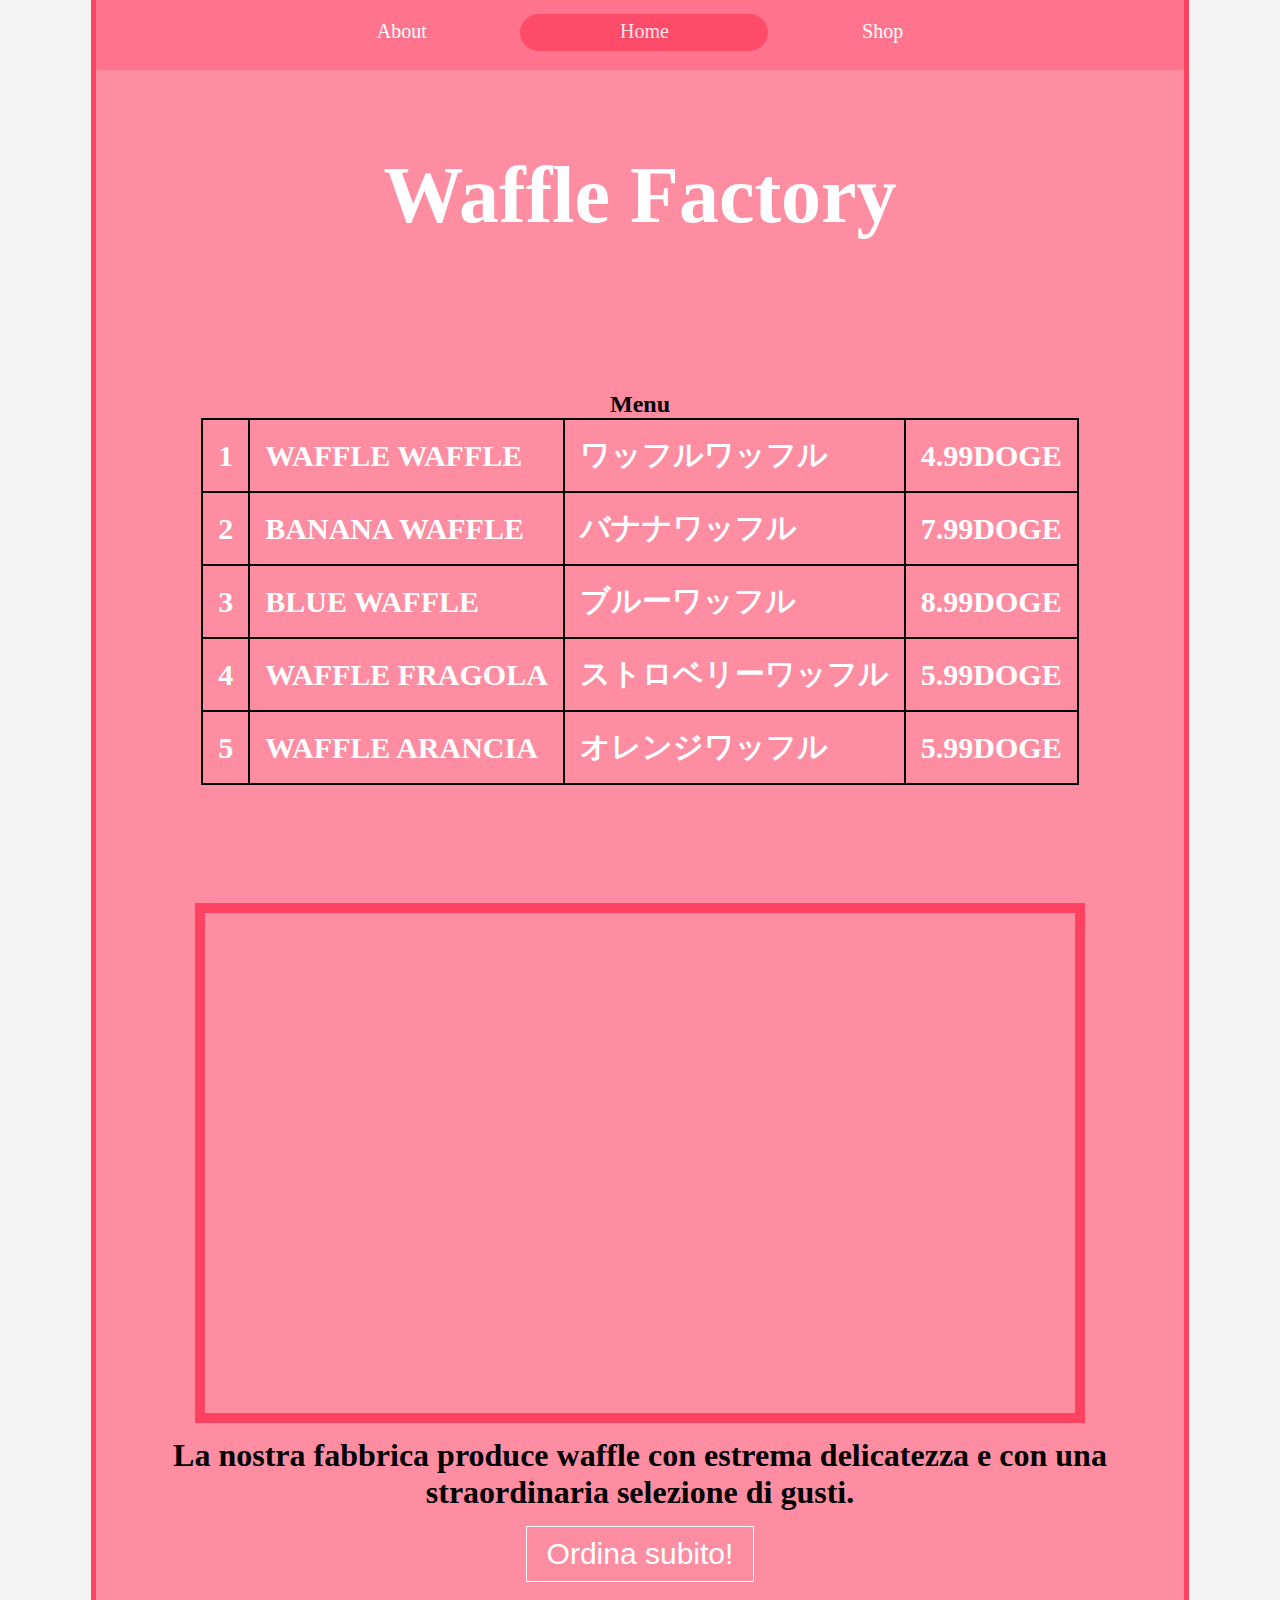
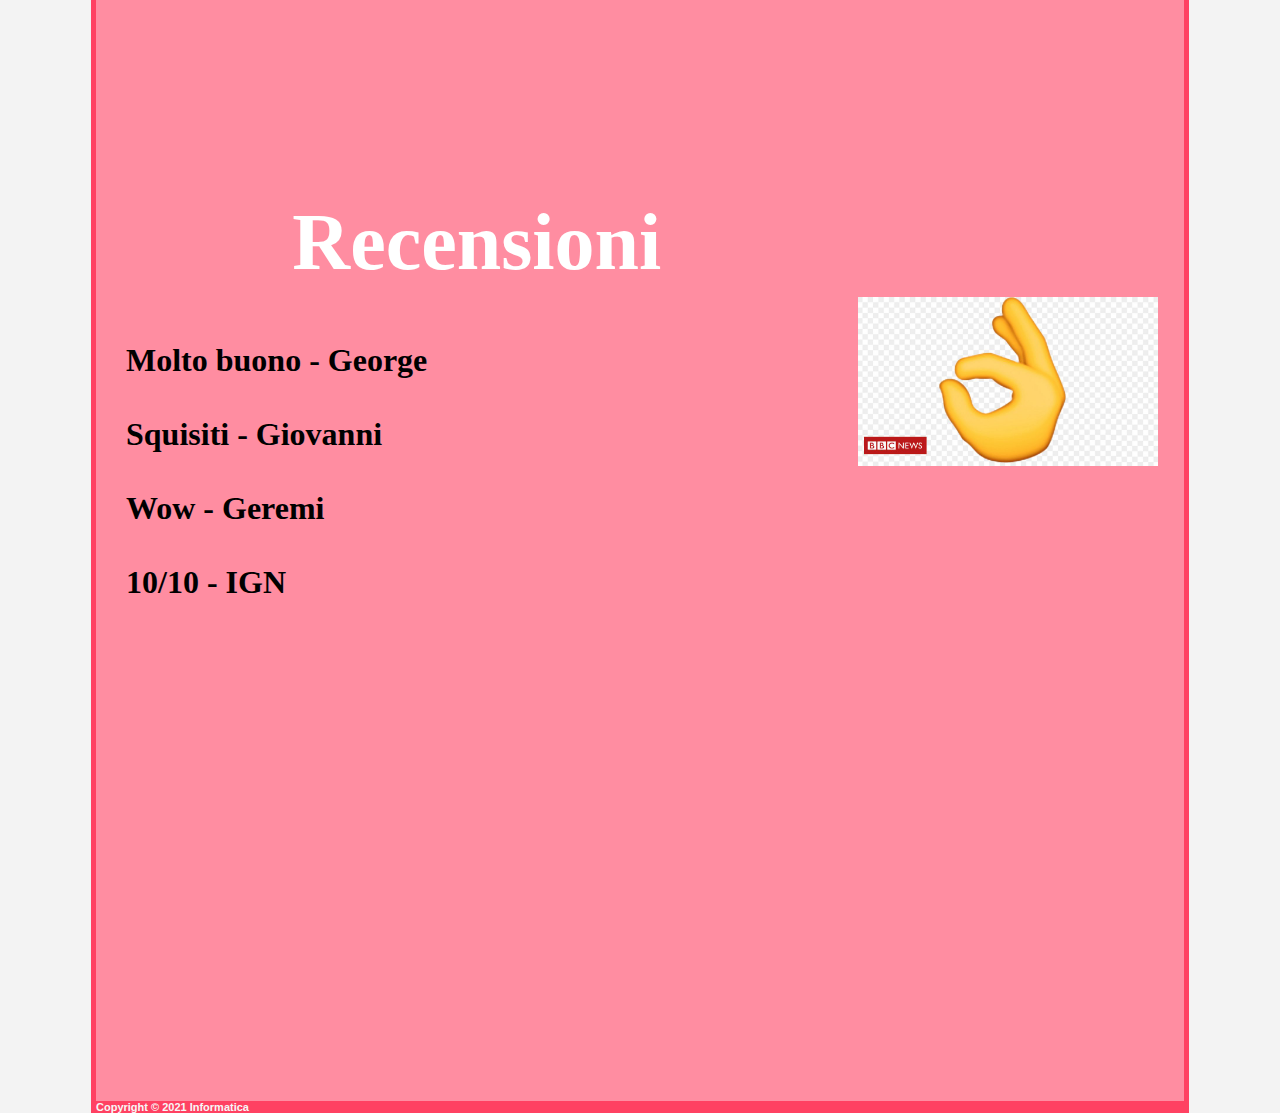
<file: index.html>
<!DOCTYPE html>
<html>
  <head>
    <title>Waffle Shop</title>
    <meta name="description:" content="La fabbrica dei Waffle">
    <meta name="keywords:" content="waffle, factory, buy waffle, waffle buoni, gusti waffle, waffle colorati">
    <meta charset = "utf-8">
    <link rel="stylesheet" type="text/css" href="css/style.css">

  </head>
  <body>
    <center>
    <nav id="navbar">
      <div class="container">
        <div class="top">
  			<ul>
  				<li><a href="about.html">About</a></li>
  				<li style="padding:10px 10px;background-color:#ff4162;opacity:0.8;border-radius:100px"><a href="index.html">Home</a></li>
  				<li><a href="shop.html">Shop</a></li>
  			</ul>
      </div>
  	</nav>
  </center>
    <div class="container2">
        <!--Headings-->
    <h1>Waffle Factory</h1>
</div>
    <!--Paragraphs-->
<div class="container2">
    <center><h2>
      Menu
      </h2>
      <p>
      <table>
  <tr>
  </tr>
  <tr>
    <td>1</td>
    <td><a class="nostyle" href="shop.html#p1"> WAFFLE WAFFLE </a></td>
    <td><a class="nostyle" href="shop.html#p1"> ワッフルワッフル </a></td>
    <td>4.99DOGE</td>
  </tr>
  <tr>
    <td>2</td>
    <td><a class="nostyle" href="shop.html#p2"> BANANA WAFFLE </a></td>
    <td><a class="nostyle" href="shop.html#p2"> バナナワッフル </a></td>
    <td>7.99DOGE</td>
  </tr>
  <tr>
    <td>3</td>
    <td><a class="nostyle" href="shop.html#p3"> BLUE WAFFLE </a></td>
    <td><a class="nostyle" href="shop.html#p3"> ブルーワッフル </a></td>
    <td>8.99DOGE</td>
  </tr>
  <tr>
    <td>4</td>
    <td><a class="nostyle" href="shop.html#p4"> WAFFLE FRAGOLA </a></td>
    <td><a class="nostyle" href="shop.html#p4"> ストロベリーワッフル </a></td>
    <td>5.99DOGE</td>
    </tr>
  <tr>
    <td>5</td>
    <td><a class="nostyle" href="shop.html#p5"> WAFFLE ARANCIA </a></td>
    <td><a class="nostyle" href="shop.html#p5"> オレンジワッフル </a></td>
    <td>5.99DOGE</td>
    </tr>
</table>
<br>
</center>
</div>
<div class="container3">
  <center>
<iframe width="80%" height="500px" src="https://www.youtube.com/embed/dqkruaSQIto?controls=0" title="YouTube video player" frameborder="0" allow="accelerometer; autoplay; clipboard-write; encrypted-media; gyroscope; picture-in-picture" allowfullscreen></iframe>
      <p style="max-width:1000px">La nostra fabbrica produce waffle con estrema delicatezza e con una straordinaria selezione di gusti. <br> <a href="shop.html"> <button class="btn btn1">Ordina subito!</button> </a></p>
    </center>
  </div>
</body>
  <body>
  <div class="container5">
    <section id="main">
      <h1>Recensioni</h1>
      <br><br><br>
      <p>Molto buono - George <br><br> Squisiti - Giovanni <br><br> Wow - Geremi <br><br> 10/10 - IGN</p>
    </section>
    <aside id="sidebar">
      <div style="padding-top:100px">
        <a href="https://www.bbc.com/news" target="_blank">
      <img width=300px style="background-color:pink" src="images/review.jpg" alt=" Good Review ">
    </a>
    </aside>
  </div>
  </body>
<footer id="main-footer">
  <div class="container4">
  <p id="copyright">Copyright &copy; 2021 Informatica</p>
  </div>
</footer>

</html>
</file>
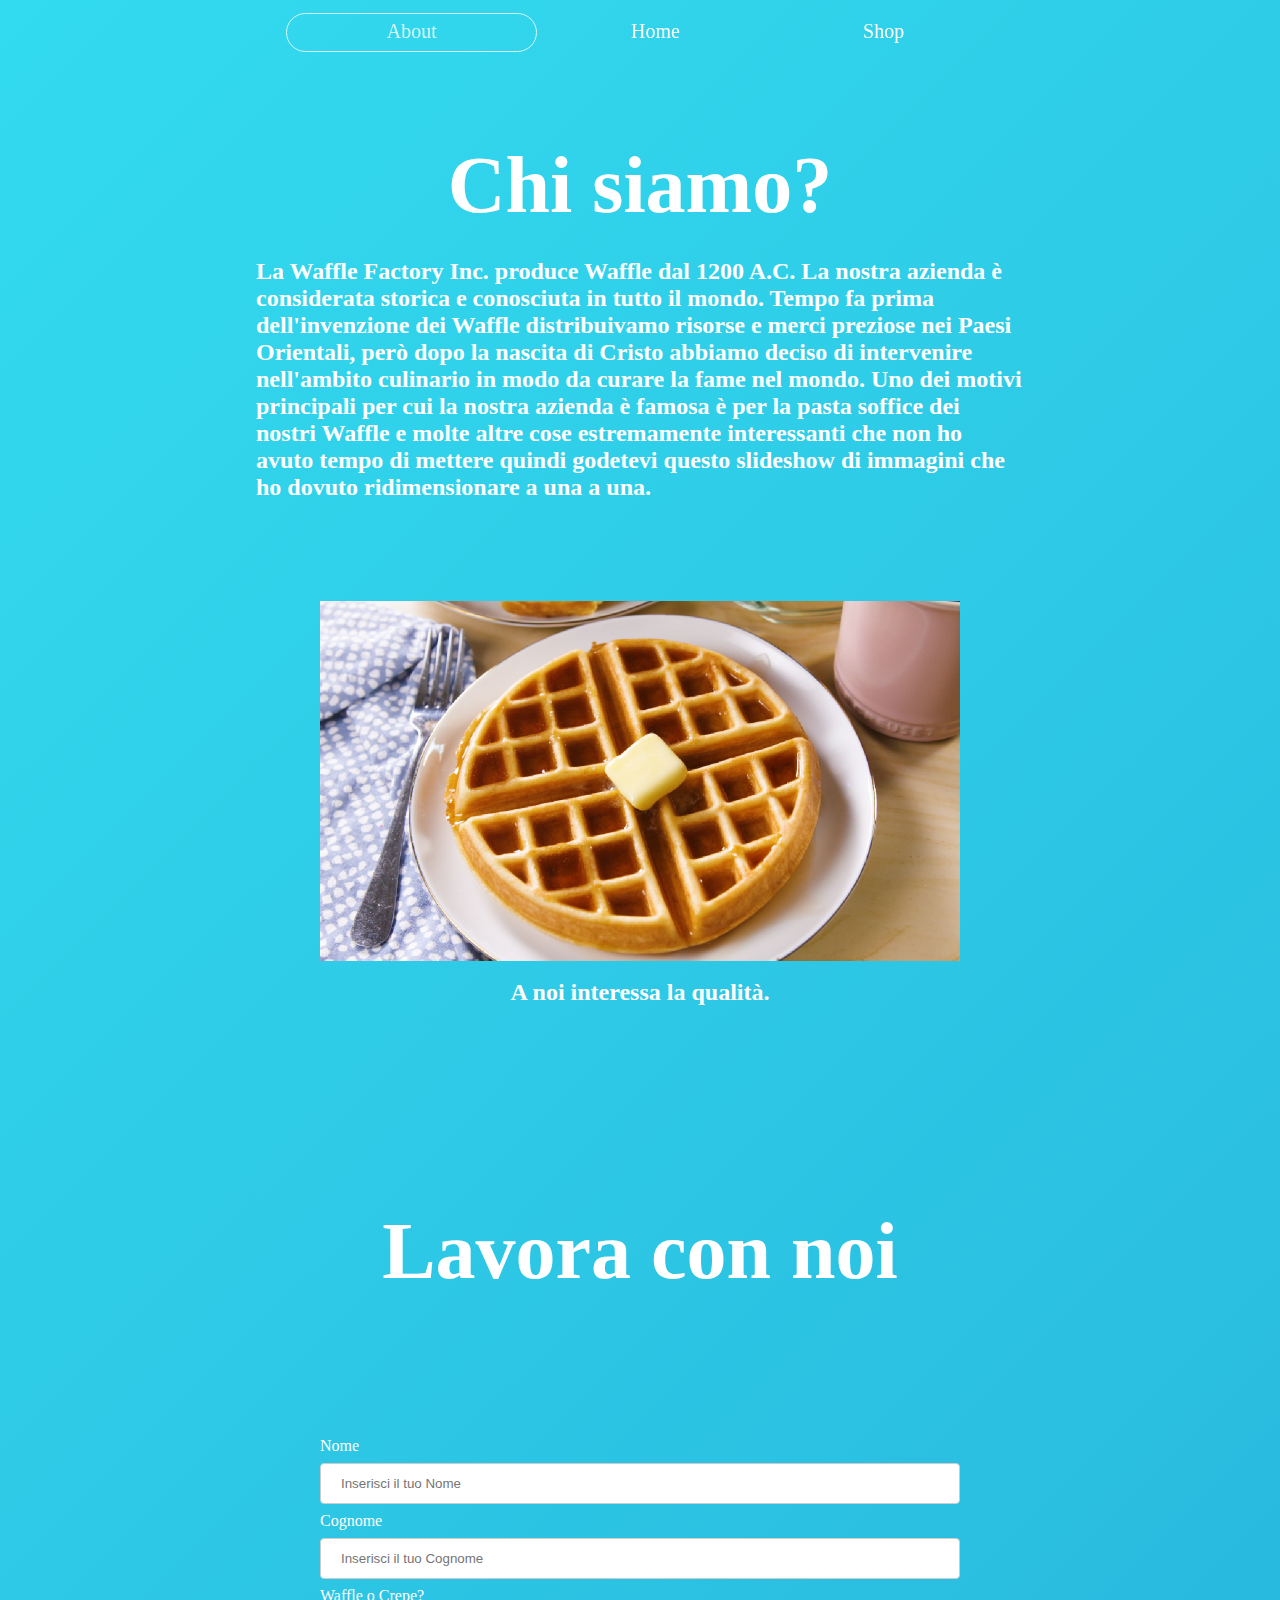
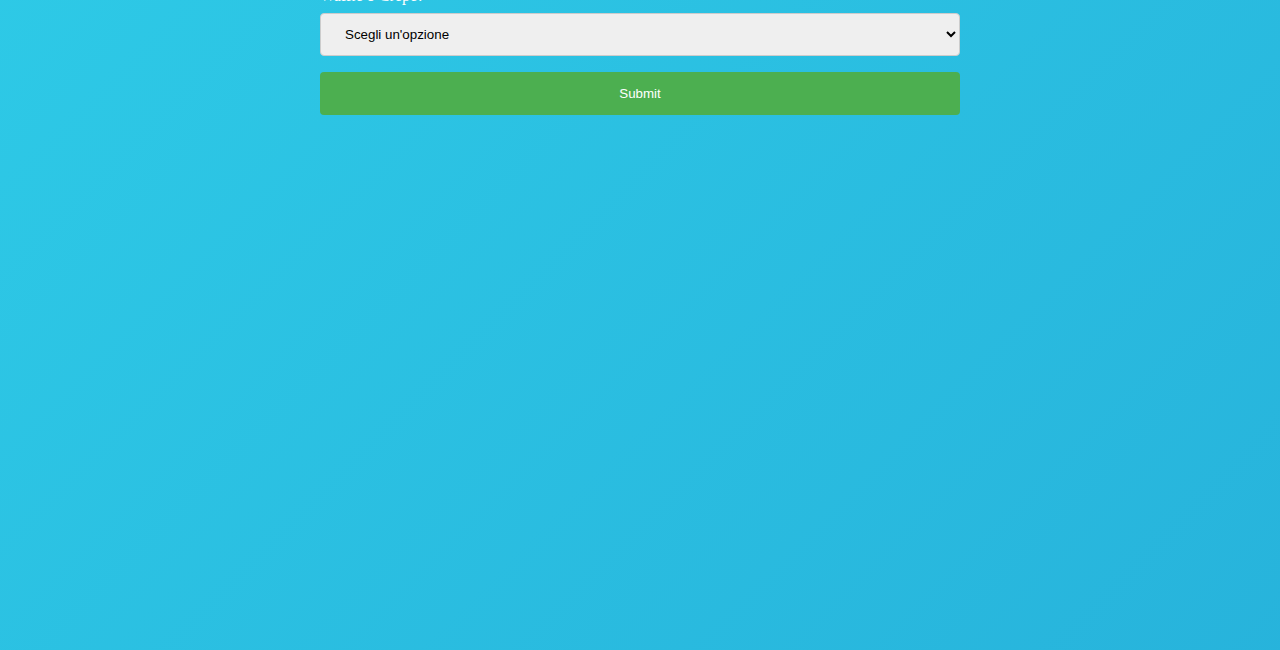
<file: about.html>
<!DOCTYPE html>
<html>
  <head>
    <title>Waffle Shop</title>
    <meta name="description:" content="La fabbrica dei Waffle">
    <meta name="keywords:" content="waffle, factory, buy waffle, waffle buoni, gusti waffle, waffle colorati">
    <link rel="stylesheet" type="text/css" href="css/about.css">

  </head>
  <body>
    <section>
    <center>
    <nav id="navbar">
        <div class="top">
  			     <ul>
  				     <li style="padding:10px 10px;border: 1px white solid;opacity:0.8;border-radius:100px"><a href="about.html">About</a></li>
  				     <li><a href="index.html">Home</a></li>
  				     <li><a href="shop.html">Shop</a></li>
  			    </ul>
          </div>
  	   </nav>
     </center>
     <div style="padding-top:140px"></div>
     <h1> Chi siamo? </h1>
     <p id="testo"> <br>La Waffle Factory Inc. produce Waffle dal 1200 A.C. La nostra azienda è considerata storica e conosciuta in tutto il mondo. Tempo fa prima dell'invenzione dei Waffle distribuivamo risorse e merci preziose nei Paesi Orientali, però dopo la nascita di Cristo abbiamo deciso di intervenire nell'ambito culinario in modo da curare la fame nel mondo. Uno dei motivi principali per cui la nostra azienda è famosa è per la pasta soffice dei nostri Waffle e molte altre cose estremamente interessanti che non ho avuto tempo di mettere quindi godetevi questo slideshow di immagini che ho dovuto ridimensionare a una a una.
     <div class="container">
       <div id="slider">
         <figure>
           <img src="images/info1.png">
           <img src="images/info2.png">
           <img src="images/info3.png">
           <img src="images/info4.png">
        </figure>
        </div>
        <center><br> <p> A noi interessa la qualità. </p></center>
        </div>
           <div style="padding-top:200px"></div>
        <div class="center">
      <center>  <h1> Lavora con noi  </h1> </center>
                 <div style="padding-top:140px"></div>
  <form action="success.html">
    <label for="nome">Nome</label>
    <input type="text" id="nome" name="firstname" placeholder="Inserisci il tuo Nome">

    <label for="cognome">Cognome</label>
    <input type="text" id="cognome" name="cognome" placeholder="Inserisci il tuo Cognome">

    <label for="cibo">Waffle o Crepe?</label>
    <select id="cibo" name="cibo">
      <option value="">Scegli un'opzione</option>
      <option value="waffle">Waffle</option>
      <option value="crepe">Crepe</option>
    </select>

    <input type="submit" value="Submit">
  </form>
</div>
    </section>
  </body
</html>
</file>
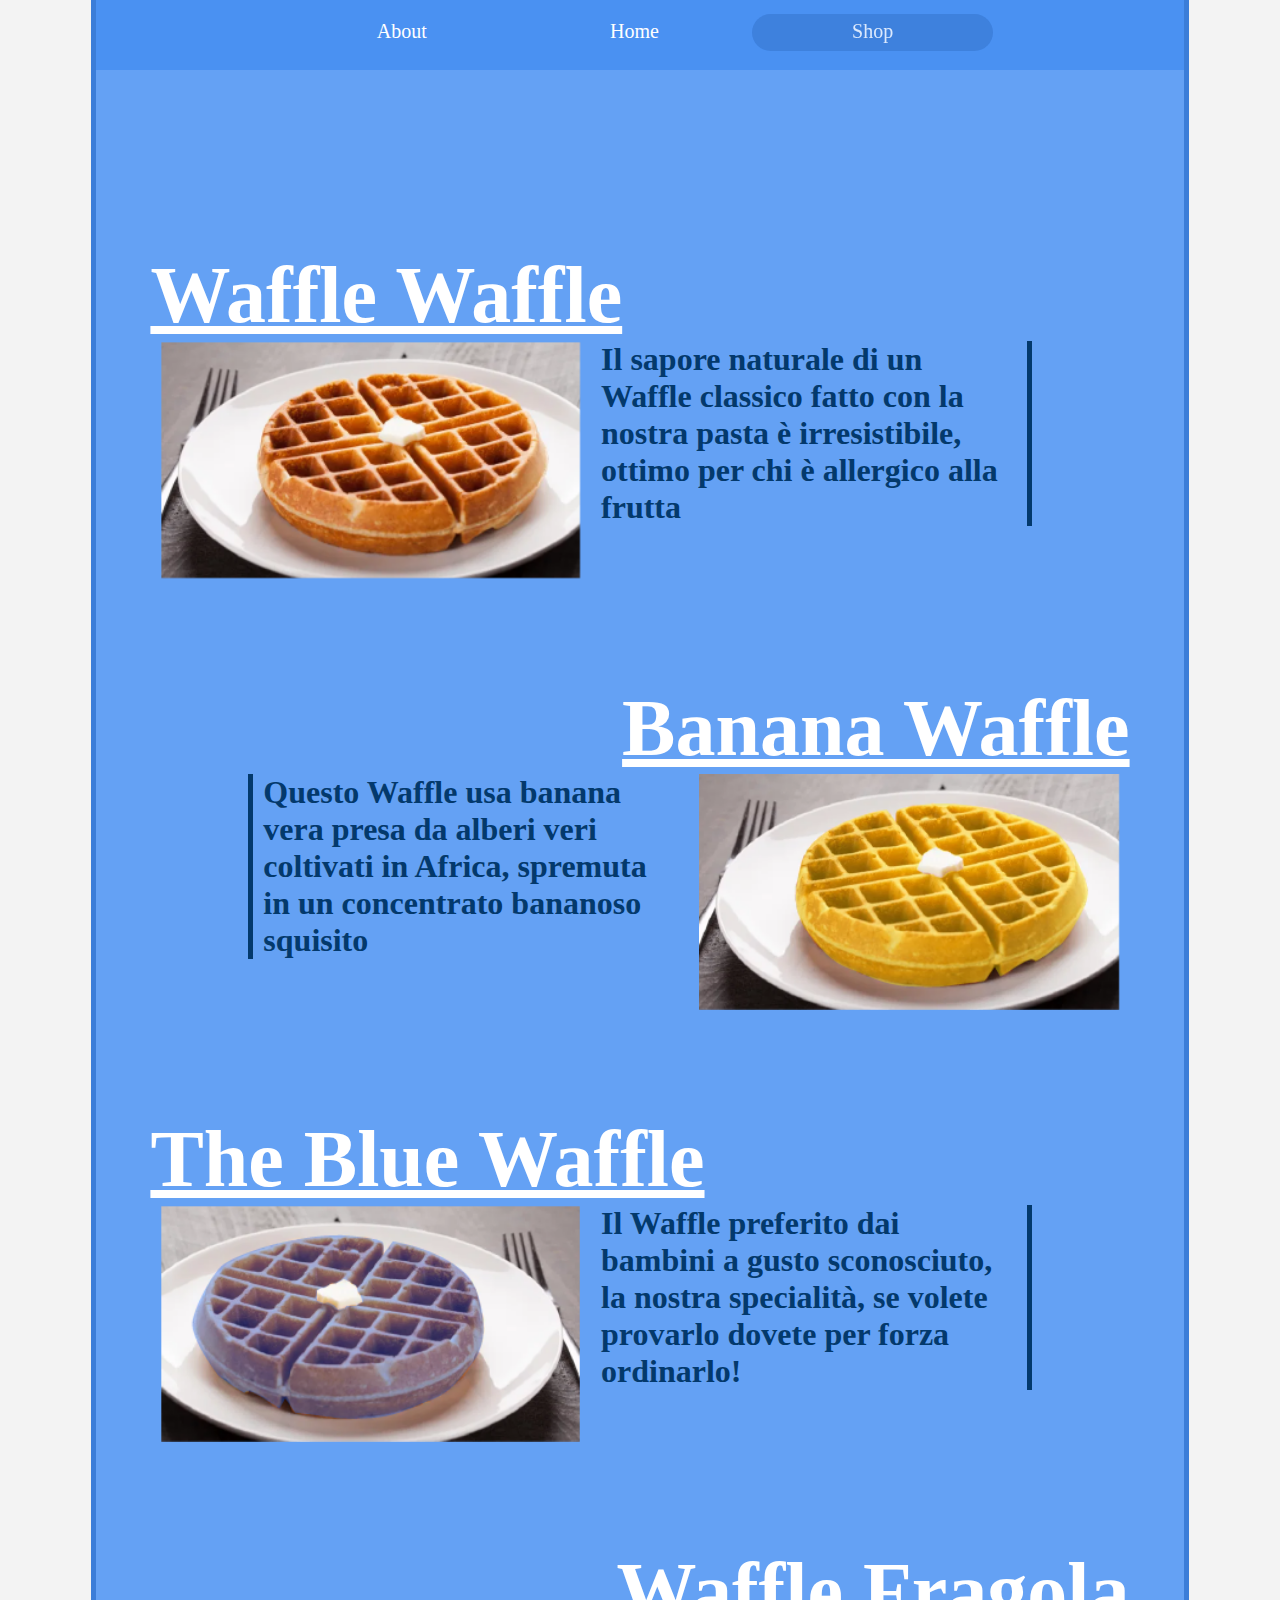
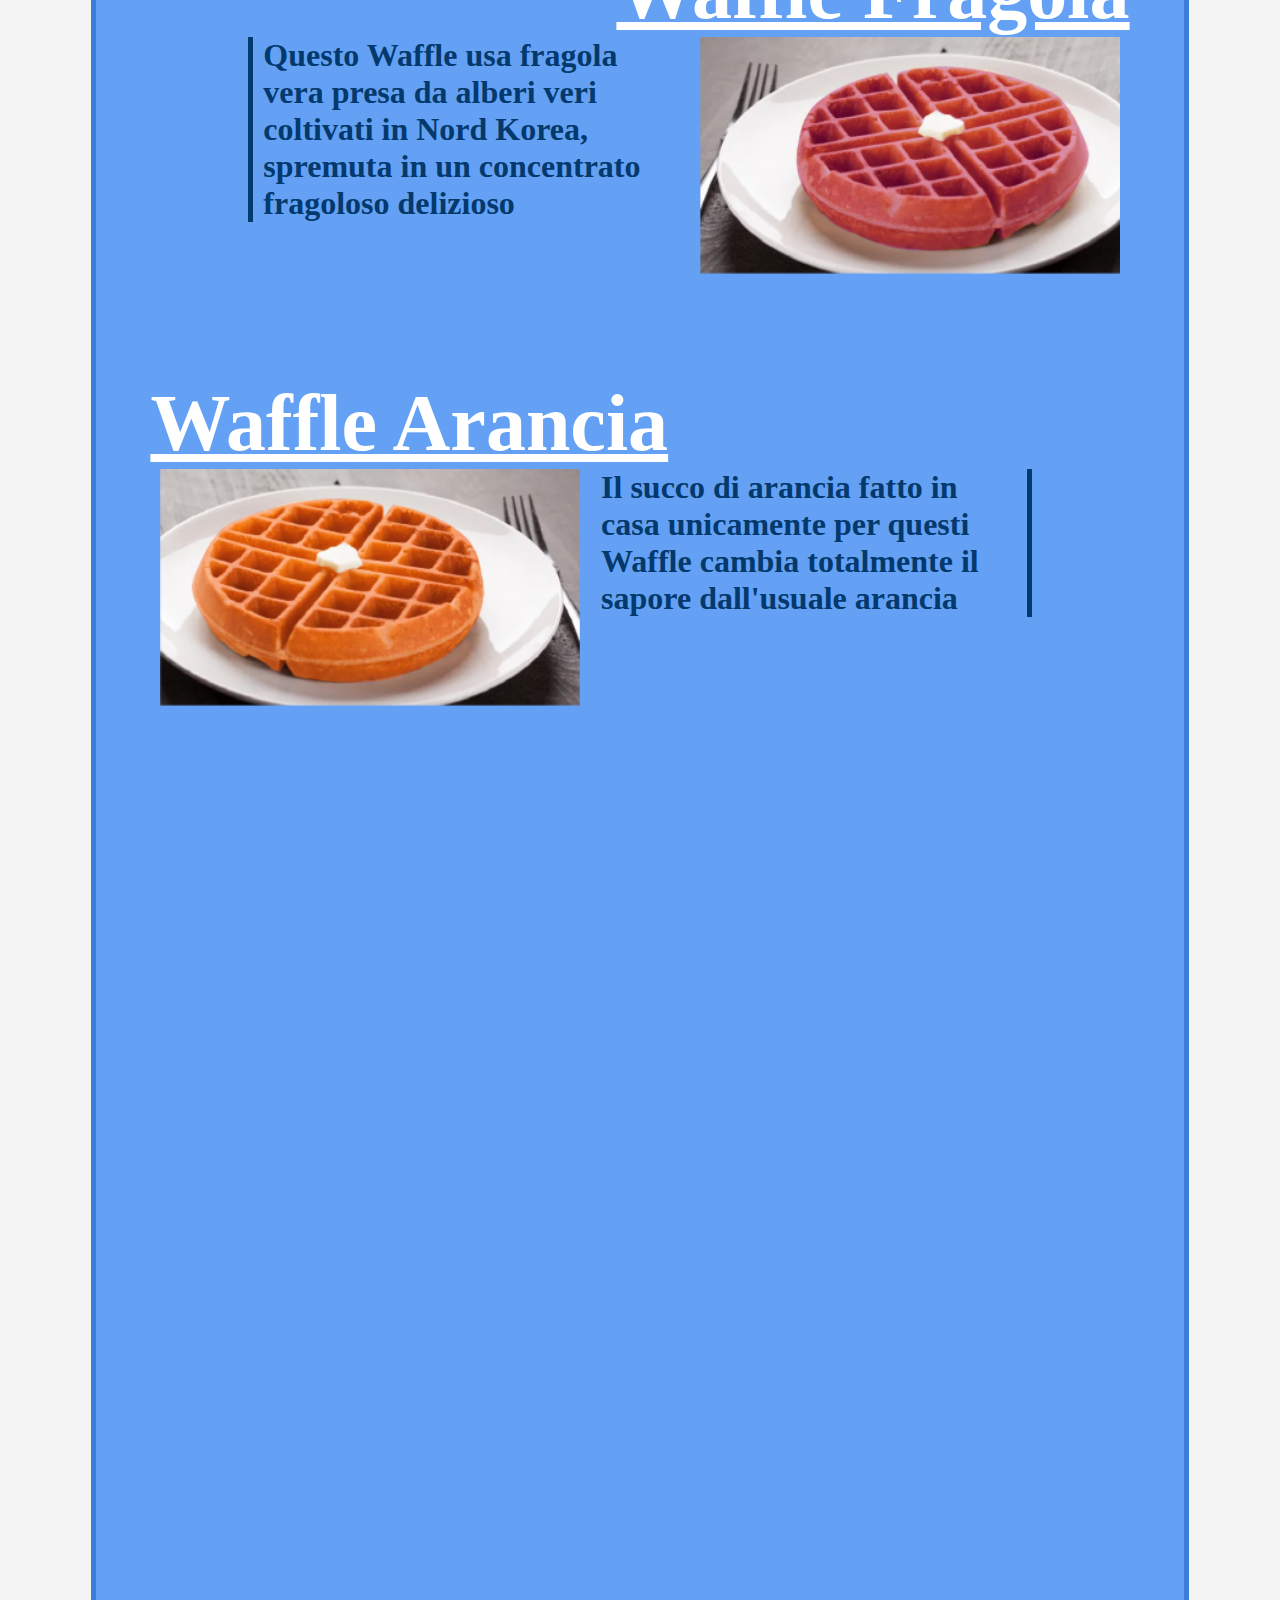
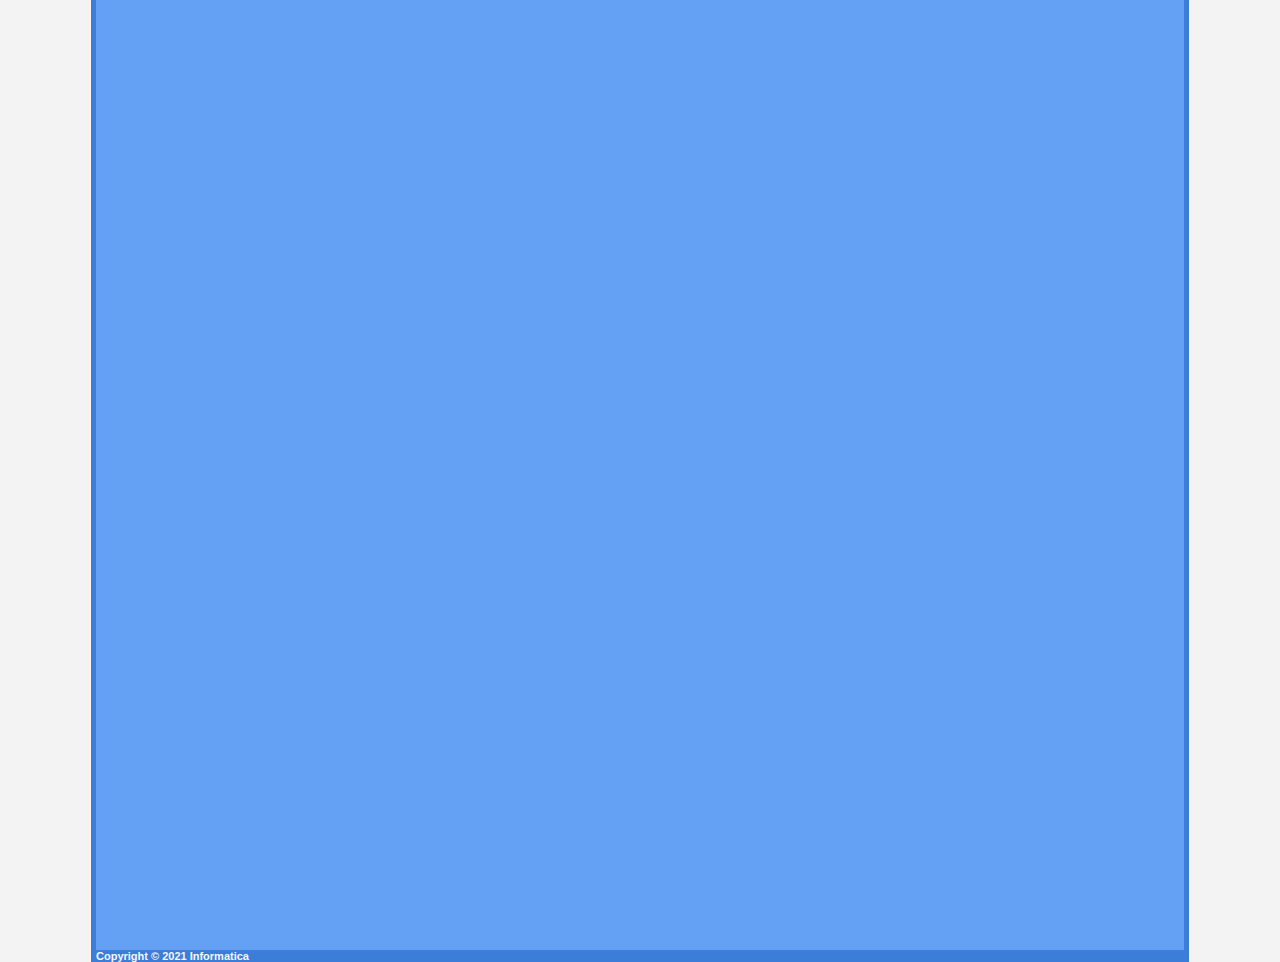
<file: shop.html>
<!DOCTYPE html>
<html>
  <head>
    <title>Waffle Shop</title>
    <meta name="description:" content="La fabbrica dei Waffle">
    <meta name="keywords:" content="waffle, factory, buy waffle, waffle buoni, gusti waffle, waffle colorati">
    <link rel="stylesheet" type="text/css" href="css/shop.css">

  </head>
  <body>
    <center>
    <nav id="navbar">
      <div class="container">
        <div class="top">
  			<ul>
  				<li><a href="about.html">About</a></li>
  				<li><a href="index.html">Home</a></li>
  				<li style="padding:10px 10px;background-color:#3b7dd8;opacity:0.8;border-radius:100px"><a href="shop.html">Shop</a></li>
  			</ul>
      </div>
  	</nav>
  </center>
  <div class="container2">
    <div class="centerc2">
    <div class="picture-left">
      <h1 style="float:left"> Waffle Waffle </h1>
      <section id="main-left">
        <a id="p1" href="https://www.google.com/search?q=waffle&tbm=isch&ved=2ahUKEwj_6-StlNfwAhXWh_0HHbiiAZcQ2-cCegQIABAA&oq=waffle&gs_lcp=CgNpbWcQAzIECCMQJzIECCMQJzIECAAQQzIECAAQQzIECAAQQzICCAAyAggAMgIIADICCAAyAggAUIw-WKVEYNJGaABwAHgAgAFFiAGCAZIBATKYAQCgAQGqAQtnd3Mtd2l6LWltZ8ABAQ&sclient=img&ei=JsKlYP_AA9aP9u8PuMWGuAk&bih=969&biw=1920">
      <img src="images/waffle_waffle.png" alt="Waffle Waffle" width=100%> </a>
      </section>
      <aside id="sidebar-left">
        <p> Il sapore naturale di un Waffle classico fatto con la nostra pasta è irresistibile, ottimo per chi è allergico alla frutta
          </p></aside>
      </div>
    <div class="picture-right">
      <h1 style="float:right"> Banana Waffle </h1>
      <section id="main-right">
        <a id="p2" href="https://www.google.com/search?q=banana+waffle&tbm=isch&ved=2ahUKEwjl9Oz5lNfwAhVoz7sIHTGKCAgQ2-cCegQIABAA&oq=banana+waffle&gs_lcp=[base64]&sclient=img&ei=xcKlYKX-Iuie7_UPsZSiQA&bih=969&biw=1920">
      <img src="images/banana_waffle.png" alt="Banana Waffle" width=100%> </a>
      </section>
      <aside id="sidebar-right">
        <p> Questo Waffle usa banana vera presa da alberi veri coltivati in Africa, spremuta in un concentrato bananoso squisito
          </p></aside>
      </div>
    <div class="picture-left">
      <h1 style="float:left"> The Blue Waffle</h1>
      <section id="main-left">
        <a id="p3" href="https://www.google.com/search?q=blue+waffle&tbm=isch&ved=2ahUKEwjXpLzplNfwAhUmx7sIHamJB4QQ2-cCegQIABAA&oq=blue+waffle&gs_lcp=CgNpbWcQAzICCAAyAggAMgIIADICCAAyAggAOgQIIxAnOggIABCxAxCDAToECAAQQ1DK-AFY6IECYKiCAmgAcAB4AIABhQGIAa0GkgEEMTAuMZgBAKABAaoBC2d3cy13aXotaW1nwAEB&sclient=img&ei=o8KlYJfHDaaO7_UPqZOeoAg&bih=969&biw=1920">
      <img src="images/blue_waffle.png" alt="Blue Waffle" width=100%> </a>
      </section>
      <aside id="sidebar-left">
        <p>
          Il Waffle preferito dai bambini a gusto sconosciuto, la nostra specialità, se volete provarlo dovete per forza ordinarlo!
          </p></aside>
      </div>
    <div class="picture-right">
      <h1 style="float:right"> Waffle Fragola </h1>
      <section id="main-right">
        <a id="p4" href="https://www.google.com/search?q=strawberry+waffle&tbm=isch&ved=2ahUKEwi6us2ylNfwAhVjQuUKHbmqB-kQ2-cCegQIABAA&oq=strawberry+waffle&gs_lcp=[base64]&sclient=img&ei=MMKlYLriCeOElQe51Z7IDg&bih=969&biw=1920">
      <img src="images/waffle_fragola.png" alt="Waffle Fragola" width=100%> </a>
      </section>
      <aside id="sidebar-right">
        <p> Questo Waffle usa fragola vera presa da alberi veri coltivati in Nord Korea, spremuta in un concentrato fragoloso delizioso
          </p></aside>
      </div>
    <div class="picture-left">
      <h1 style="float:left"> Waffle Arancia</h1>
      <section id="main-left">
        <a id="p5" href="https://www.google.com/search?q=orange+waffle&tbm=isch&ved=2ahUKEwjRocbclNfwAhVoz7sIHTGKCAgQ2-cCegQIABAA&oq=orange+waffle&gs_lcp=[base64]&sclient=img&ei=iMKlYNG9B-ie7_UPsZSiQA&bih=969&biw=1920">
      <img src="images/waffle_arancia.png" alt="Waffle Arancia" width=100%;> </a>
      </section>
      <aside id="sidebar-left">
        <p> Il succo di arancia fatto in casa unicamente per questi Waffle cambia totalmente il sapore dall'usuale arancia
          </p></aside>
      </div>
    </div>
  </div>
    <footer id="main-footer">
      <div class="container4">
      <p id="copyright">Copyright &copy; 2021 Informatica</p>
      </div>
    </footer>
</html>
</file>
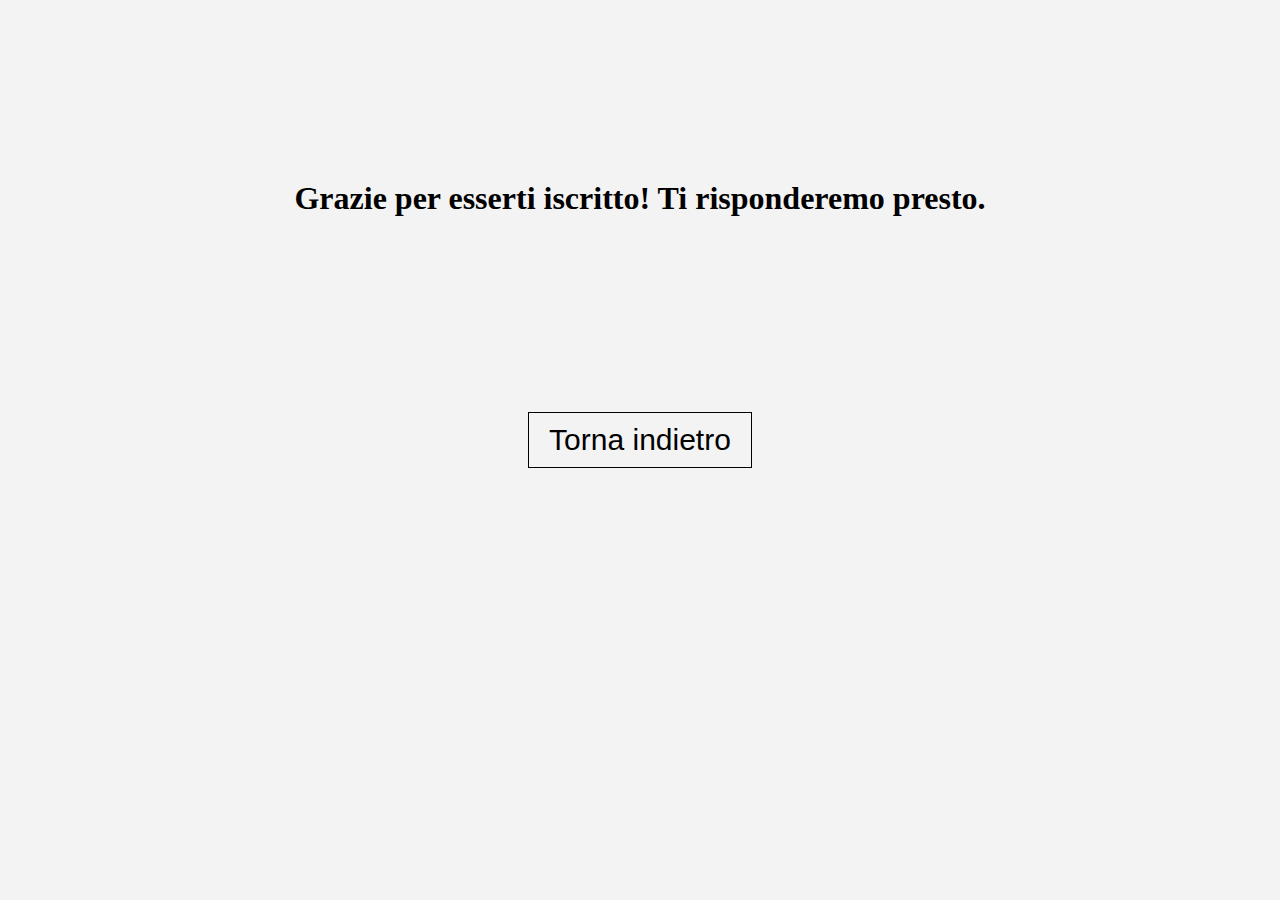
<file: success.html>
<!DOCTYPE html>
<html>
  <head>
    <title>Waffle Shop</title>
    <meta name="description:" content="La fabbrica dei Waffle">
    <meta name="keywords:" content="waffle, factory, buy waffle, waffle buoni, gusti waffle, waffle colorati">
    <link rel="stylesheet" type="text/css" href="css/style.css">
    </head>
    <div style="padding-top:20vh"></div>
    <body><center>
      <p> Grazie per esserti iscritto! Ti risponderemo presto. <p>
        <div style="padding-top:20vh"></div>
        <a href="index.html"> <button class="btn btn2"> Torna indietro </button></center> </a>
    </html>
</file>
<file: css/style.css>
*{
	margin:0;
	padding:0;
}
body{
  background-color:#f3f3f3;
  font-family: Georgia;
}

h1{
  text-align:center;
  color:#fff;
  font-size:5em;
}

p{
  font-size:2em;
  font-weight:bold;
}

.container{
  background-color:#ff8da1;
	width:85%;
  border-right:5px #ff4162 solid;
  border-left:5px #ff4162 solid;
}

.container2{
  padding-top:150px;
  border-right:5px #ff4162 solid;
  border-left:5px #ff4162 solid;
  background-color:#ff8da1;
  width:85%;
  margin:auto;
}

.container3{
	padding-top:100px;
	z-index: -2;
  border-right:5px #ff4162 solid;
  border-left:5px #ff4162 solid;
  background-color:#ff8da1;
	width:85%;
  margin:auto;
  overflow:hidden;
}

.container4{
	z-index: -2;
  padding-top:500px;
  border-right:5px #ff4162 solid;
  border-left:5px #ff4162 solid;
  background-color:#ff8da1;
  width:85%;
  margin:auto;
}

/* barra in cima*/
.top{
  font-family:Georgia;
  background-color:#ff748c;
  position:fixed;
	float:left;
	height:70px;
  width:85%;
  z-index: 3;
}

#navbar{
  border-color:#ff8da1;
	color:#fff;
}

#navbar ul{
	margin:20px 0px;
	list-style: none;
}

#navbar li{
	display:inline;
}

#navbar a:hover{
	font-size:21px;
  color:#E6E6FA;
	transition:0.2s;
}

#navbar a{
	color:#fff;
	text-decoration: none;
	font-size:20px;
	padding:1.5vw 7vw;
}


/*tabella*/
.container2 td:hover{
  color:rgb(255,220,220);
	transition:0.1s;
}


table, th, td {
  font-size:30px;
  border: 2px solid black;
  border-collapse: collapse;
}
th, td {
  font-weight:bold;
  font-family: Georgia;
  color:white;
  padding: 15px;
  text-align: left;
}

a.nostyle:link {
    text-decoration: inherit;
    color: inherit;
}

a.nostyle:visited {
    text-decoration: inherit;
    color: inherit;
}

/* video */

iframe:hover{
	border:10px #ff8da1 solid;
	transition: 1s;
}

iframe {
	height:500px;
	max-width:1000px;
	z-index: -2;
	border:10px #ff4162 solid;
  margin-bottom:10px;
  overflow:hidden;
}

#copyright{
	background-color:#ff4162;
  font-family:Arial;
  color:#f7f7f7;
  font-size:11px;
}
/* pulsante */
.btn{
	z-index: 0;
  border: 1px white solid;
  background: none;
  padding: 10px 20px;
  font-size: 30px;
  cursor: pointer;
  margin: 15px;
  transition: 0.4s;
  position: relative;
  overflow: hidden;
}
.btn1{
	z-index: 1;
  color: #ffffff;
}
.btn2{
	color:black;
	border: 1px black solid;
}

.btn1:hover{
  border-color: #ff4162
}
	.btn::before{
	  content: "";
	  position: absolute;
	  left: 0;
	  width: 100%;
	  height: 0%;
	  background: #ff4162;
	  z-index:-1;
	  transition: 0.8s;
	}
	.btn1::before{
	  bottom: 0;
	  border: 0 0 50% 50%;
	}

	.btn2::before{
	  bottom: 0;
	  border: 0 0 50% 50%;
	}

	.btn2:hover::before{
	  height: 100%;
	}

	.btn1:hover::before{
	  height: 100%;
	}

	.container5{
		padding-top:200px;
		background-color:#ff8da1;
		width:85%;
		border-right:5px #ff4162 solid;
		border-left:5px #ff4162 solid;
		margin:auto;
		overflow:hidden;
	}

	#showcase h1{
		color:#fff;
		font-size:50px;
		line-height: 1.6em;
		padding-top:30px;
	}

	#main{
		float:left;
		width:70%;
		padding:0 30px;
		box-sizing: border-box;
	}

	#sidebar{
		float:right;
		width:30%;
		background: #ff8da1;
		color:#fff;
		box-sizing: border-box;
	}






/* web responsive*/

	@media(max-width:912px){
		iframe{
			height:400px;
		}
		th, td{
			  padding: 2px;
		}
		h1{
			font-size:50px;
		}


		#main{
			font-size:14px;
			width:100%;
			float:none;
		}

		#sidebar{
			font-size:14px;
			width:100%;
			float:none;
		}
	}

	@media(max-width:800px){
		iframe{
			height:300px;
		}
		table, th,td{
			padding:0px;
			font-size:18px;
		}
	}
	@media(max-width:550px){
		iframe{
			height:200px;
		}
		table, th,td{
			font-size:14px;
		}
	}
</file>
<file: css/about.css>
*{
	margin:0;
	padding:0;
  box-sizing: border-box;
}

body{
  background-color:#f3f3f3;
  font-family: Georgia;
}

h1{
  text-align:center;
  color:#fff;
  font-size:5em;
}

p{
  font-size: 1.5em;
  font-weight:bold;
}

#testo{
  margin:0 20vw;
}

.top{
  margin:auto;
  font-family:Georgia;
  position:fixed;
	height:70px;
  width:100%;
  z-index: 3;
}

#navbar{
  border-color:#64a1f4;
	color:#fff;
}

#navbar ul{
	margin:20px 0px;
	list-style: none;
}

#navbar li{
	display:inline;
}

#navbar a:hover{
	font-size:21px;
  color:#E6E6FA;
	transition:0.2s;
}

#navbar a{
	color:#fff;
	text-decoration: none;
	font-size:20px;
	padding:2vw 7vw;
}

/* sfondo*/
section{
  width:100%;
  height:250vh;
  color: #ffffff;
  background: linear-gradient(-45deg, #E852EE, #e73c7e, #23a6d5, #33DBEF);
  background-size: 400% 400%;
  position: relative;
  animation: change 5s ease-in-out infinite;
}

@keyframes change {
  0%{
    background-position: 0 50%;
  }
  50%{
    background-position: 100% 50%;
  }
  100%{
    background-position: 0 50%;
  }
}

/* immagini che girano */
.container{
  padding-top:100px;
  overflow:hidden;
  margin:auto;
  width:50%
}

#slider {
  overflow:hidden;
}

#slider figure {
  position: relative;
  width: 500%;
  margin:0;
  left: 0;
  animation:15s slider infinite;
}

#slider figure img{
  width:20%;
  float:left;
}

@keyframes slider{
  0% {
    left:0;
  }
  20% {
    left: 0;
  }
  25%{
    left:-100%;
  }
  45% {
    left:-100%;
  }
  50% {
    left:-200%;
  }
  70% {
    left: -200%
  }
  75% {
    left:-300%;
  }
  95%{
    left: -300%;
  }
}

input[type=text], select {
width:100%;
  padding: 12px 20px;
  margin: 8px 0;
  display: inline-block;
  border: 1px solid #ccc;
  border-radius: 4px;
  box-sizing: border-box;
}

input[type=submit] {
  width: 100%;
  background-color: #4CAF50;
  color: white;
  padding: 14px 20px;
  margin: 8px 0;
  border: none;
  border-radius: 4px;
  cursor: pointer;
}

input[type=submit]:hover {
  background-color: #45a049;
}

.center {
  margin:auto;
  width:50%;
}

@media(max-width:600px){
  h1{
    font-size:40px;
  }
  p{
    font-size:1em;
  }
}
</file>
<file: css/shop.css>
*{
	margin:0;
	padding:0;
}
body{
  background-color:#f3f3f3;
  font-family: Georgia;
}

h1{
  text-align:center;
  color:#fff;
  font-size:5em;
  text-decoration:underline;
}

p{
  font-size:2em;
  font-weight:bold;
}

/* barra in cima*/
.container{
  background-color:#64a1f4;
	width:85%;
  border-right:5px #3b7dd8 solid;
  border-left:5px #3b7dd8 solid;
}

.top{
  font-family:Georgia;
  background-color:#4a91f2;
  position:fixed;
	float:left;
	height:70px;
  width:85%;
  z-index: 3;
}

#navbar{
  border-color:#64a1f4;
	color:#fff;
}

#navbar ul{
	margin:20px 0px;
	list-style: none;
}

#navbar li{
	display:inline;
}

#navbar a:hover{
	font-size:21px;
  color:#E6E6FA;
	transition:0.2s;
}

#navbar a{
	color:#fff;
	text-decoration: none;
	font-size:20px;
	padding:2vw 7vw;
}

/*main site*/
.container2{
  padding-top:150px;
  border-right:5px #3b7dd8 solid;
  border-left:5px #3b7dd8 solid;
  background-color:#64a1f4;
  width:85%;
  margin:auto;
}

.centerc2{
  max-width:1200px;
  margin:auto;
  width:90%;
}

.container4{
	z-index: -2;
  padding-top:4000px;
  border-right:5px #3b7dd8 solid;
  border-left:5px #3b7dd8 solid;
  background-color:#64a1f4;
  width:85%;
  margin:auto;
}

/*gestione immagini*/
.picture-left{
  margin-top:100px;
  float:left;
  width:90%;
}

.picture-right{
  margin-top:100px;
  float:right;
  width:90%;
}

#main-left{
	float:left;
	width:50%;
	padding:0 10px;
	box-sizing: border-box;
}

#sidebar-left{
  border-right:5px #03396c solid;
	float:right;
	width:50%;
	color:#03396c;
	padding:0 10px;
	box-sizing: border-box;
}

#main-right{
	float:right;
	width:50%;
	padding:0 10px;
	box-sizing: border-box;
}

#sidebar-right{
  border-left:5px #03396c solid;
	float:left;
	width:50%;
	color:#03396c;
	padding:0 10px;
	box-sizing: border-box;
}

#copyright{
	background-color:#3b7dd8;
  font-family:Arial;
  color:#f7f7f7;
  font-size:11px;
}

/* web responsive*/
@media(max-width:1000px){
  h1{
    font-size: 40px;
  }
  #sidebar-left{
    width:100%;
    float:none;
  }
  #main-left{
    width:100%;
    float:none;
  }
  #sidebar-right{
    width:100%;
    float:none;
  }
  #main-right{
    width:100%;
    float:none;
  }

}

@media(max-width:600px){
  .container4{
    padding-top:2500px;
  }
  #sidebar-left{
    width:100%;
    float:none;
    font-size:12px;
  }
  #main-left{
    width:100%;
    float:none;
  }
  #sidebar-right{
    width:100%;
    float:none;
    font-size:12px;
  }
  #main-right{
    width:100%;
    float:none;
  }

}
</file>
